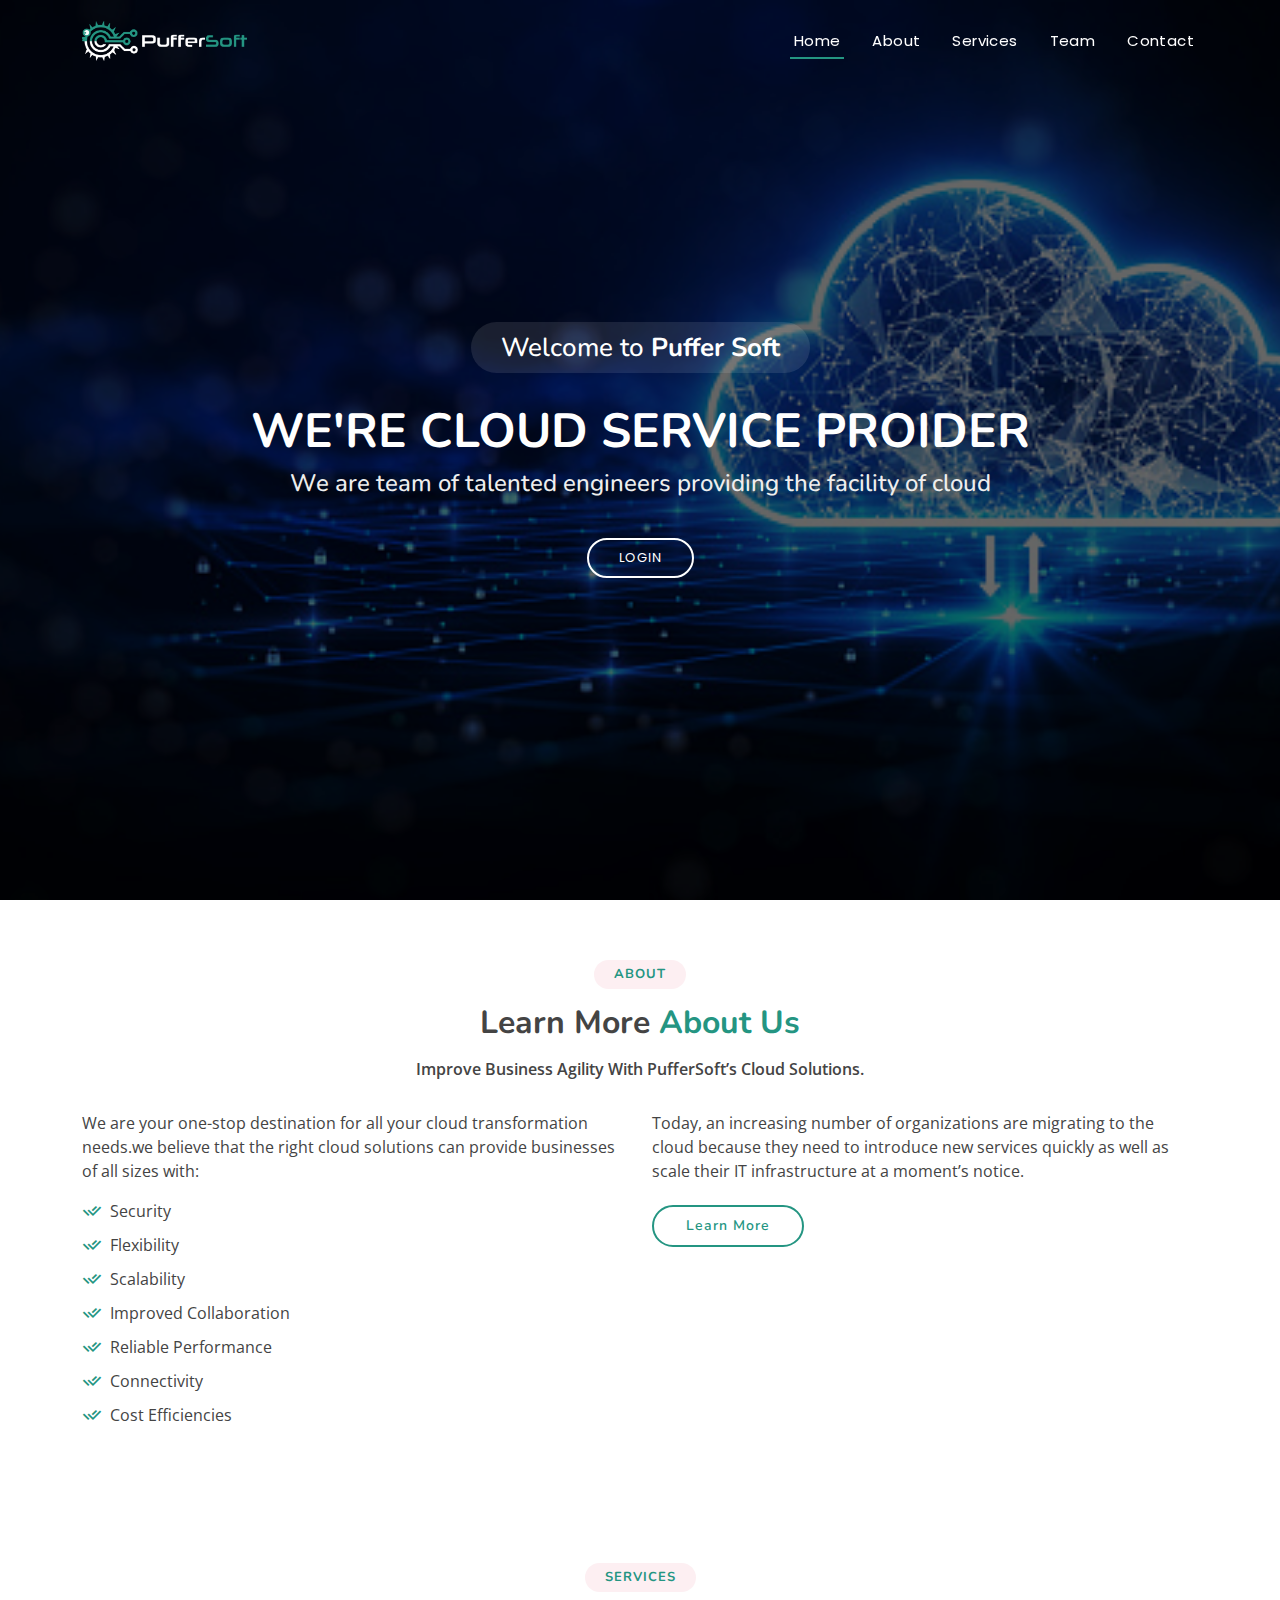
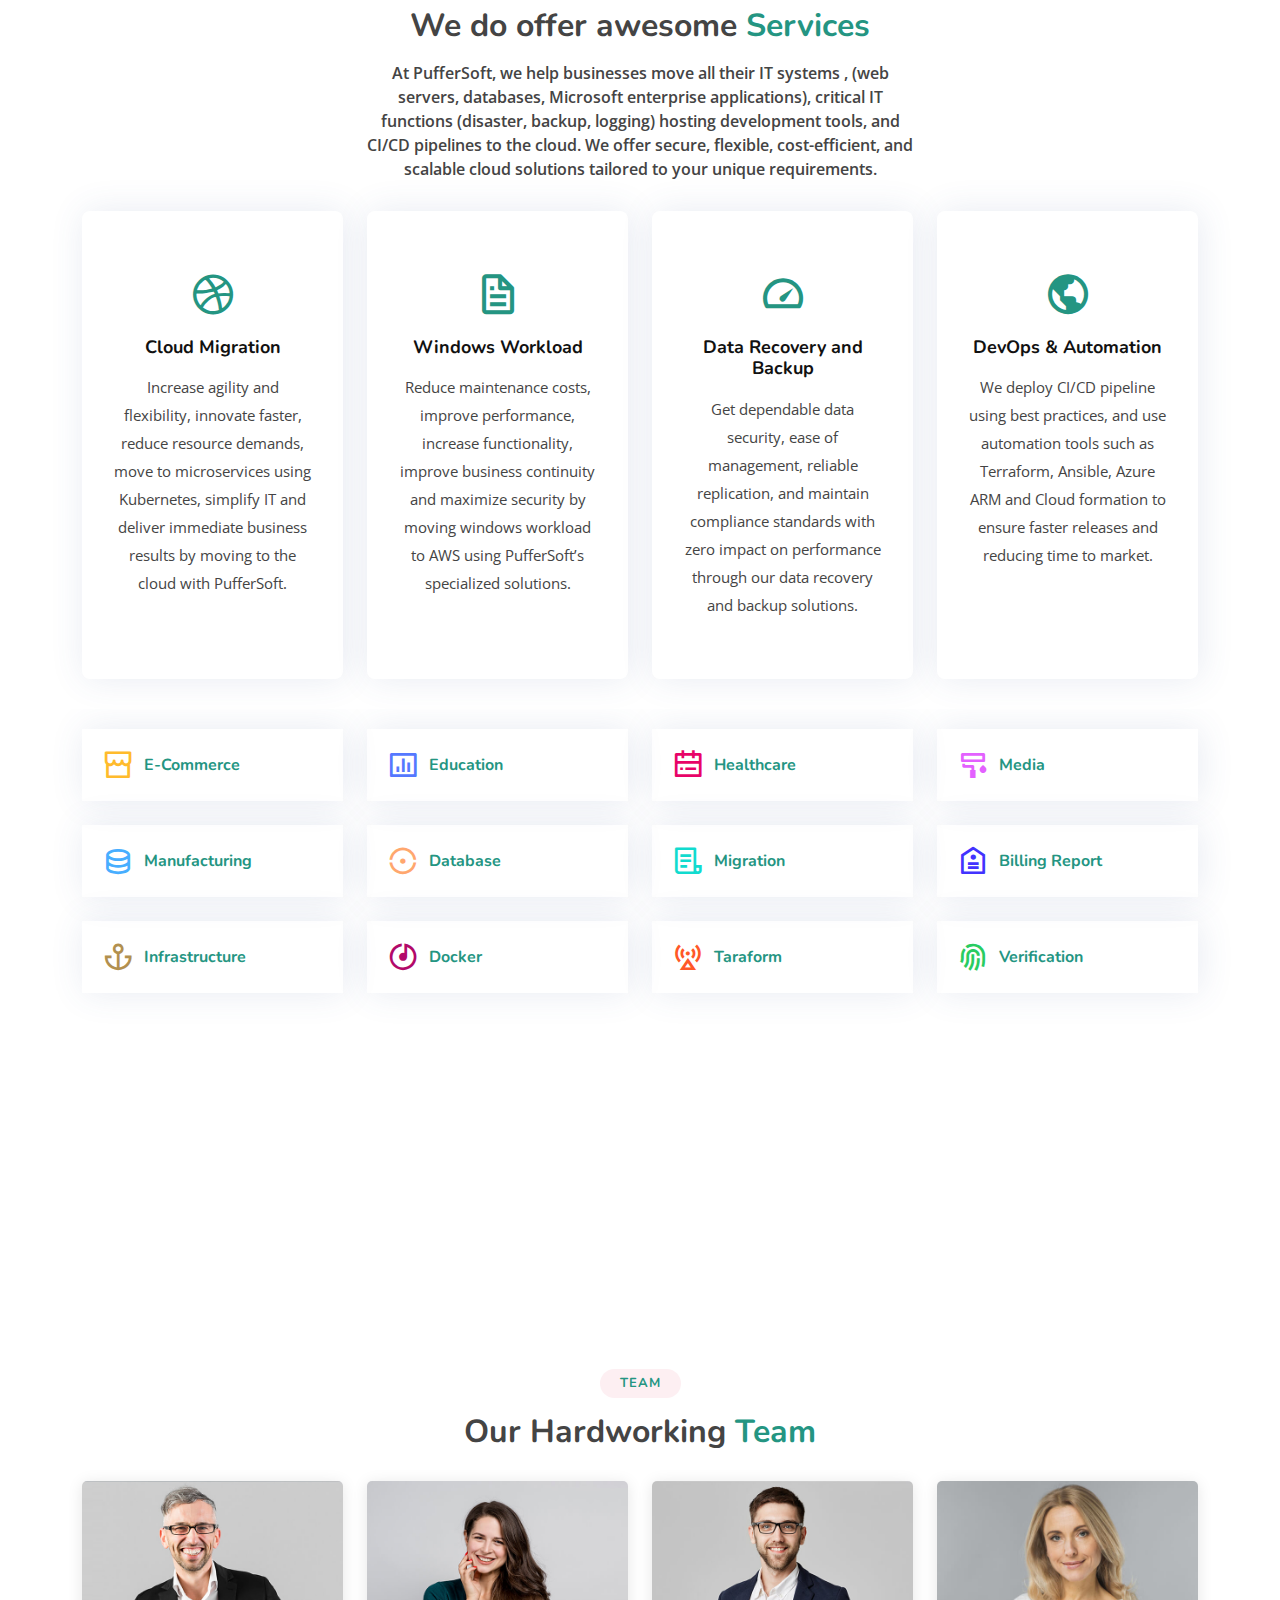
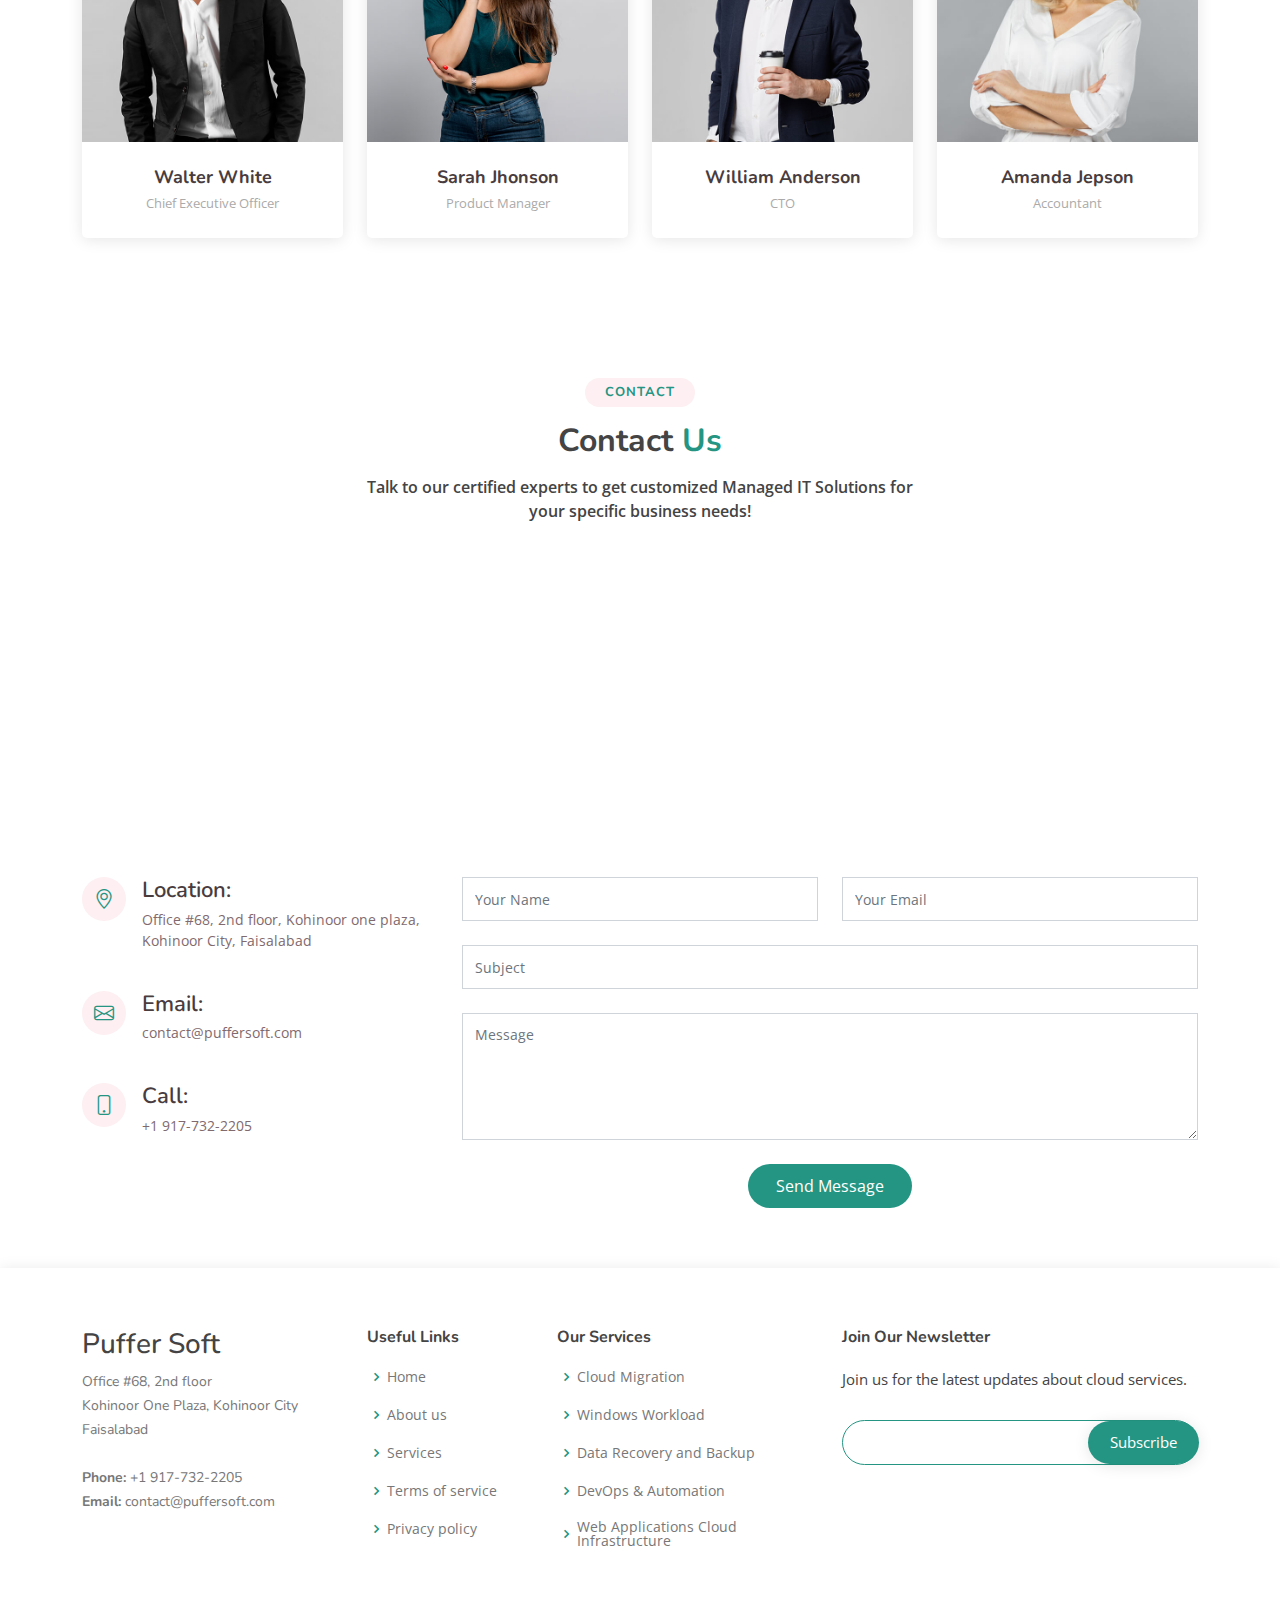
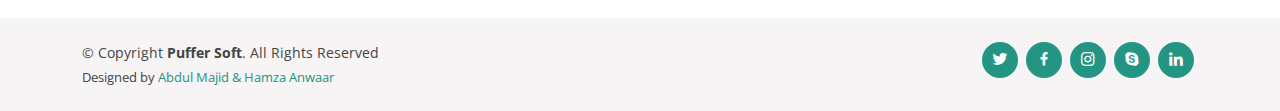
<file: Project/index.html>
<!DOCTYPE html>
<html lang="en">

<head>
  <meta charset="utf-8">
  <meta content="width=device-width, initial-scale=1.0" name="viewport">

  <title>Puffer Soft</title>
  <meta content="" name="description">
  <meta content="" name="keywords">

  <!-- Favicons -->
  <link href="assets/img/favicon.png" rel="icon">
  <link href="assets/img/favicon.png" rel="favicon-icon">

  <!-- Google Fonts -->
  <link href="https://fonts.googleapis.com/css?family=Open+Sans:300,300i,400,400i,600,600i,700,700i|Nunito:300,300i,400,400i,600,600i,700,700i|Poppins:300,300i,400,400i,500,500i,600,600i,700,700i" rel="stylesheet">

  <!-- Vendor CSS Files -->
  <link href="assets/vendor/bootstrap/css/bootstrap.min.css" rel="stylesheet">
  <link href="assets/vendor/bootstrap-icons/bootstrap-icons.css" rel="stylesheet">
  <link href="assets/vendor/boxicons/css/boxicons.min.css" rel="stylesheet">
  <link href="assets/vendor/glightbox/css/glightbox.min.css" rel="stylesheet">
  <link href="assets/vendor/remixicon/remixicon.css" rel="stylesheet">
  <link href="assets/vendor/swiper/swiper-bundle.min.css" rel="stylesheet">

  <!-- Template Main CSS File -->
  <link href="assets/css/style.css" rel="stylesheet">

  
</head>

<body>

  <!-- ======= Header ======= -->
  <header id="header" class="fixed-top ">
    <div class="container d-flex align-items-center justify-content-between">

      <!--<h1 class="logo"><a href="index.html">PufferSoft</a></h1>-->

      <!-- Uncomment below if you prefer to use an image logo -->
       <a href="index.html" class="logo"><img src="assets/img/logo1.png" alt="" class="img-fluid"></a>

      <nav id="navbar" class="navbar">
        <ul>
          <li><a class="nav-link scrollto active" href="#hero">Home</a></li>
          <li><a class="nav-link scrollto" href="#about">About</a></li>
          <li><a class="nav-link scrollto" href="#services">Services</a></li>
          <li><a class="nav-link scrollto" href="#team">Team</a></li>    
          <li><a class="nav-link scrollto" href="#contact">Contact</a></li>
        </ul>
        <i class="bi bi-list mobile-nav-toggle"></i>
      </nav><!-- .navbar -->

    </div>
  </header><!-- End Header -->

  <!-- ======= Hero Section ======= -->
  <section id="hero">
    <div class="hero-container">
      <h3>Welcome to <strong>Puffer Soft</strong></h3>
      <h1>We're Cloud Service Proider</h1>
      <h2>We are team of talented engineers providing the facility of cloud</h2>
      <a href="#about" class="btn-get-started scrollto">Login</a>
    </div>
  </section><!-- End Hero -->

  <main id="main">

    <!-- ======= About Section ======= -->
    <section id="about" class="about">
      <div class="container">

        <div class="section-title">
          <h2>About</h2>
          <h3>Learn More <span>About Us</span></h3>
          <p>Improve Business Agility With PufferSoft’s Cloud Solutions.</p>
        </div>

        <div class="row content">
          <div class="col-lg-6">
            <p>
              We are your one-stop destination for all your cloud transformation needs.we believe that the right cloud solutions can provide businesses of all sizes with:
            </p>
            <ul>
              <li><i class="ri-check-double-line"></i> Security</li>
              <li><i class="ri-check-double-line"></i> Flexibility</li>
              <li><i class="ri-check-double-line"></i> Scalability</li>
              <li><i class="ri-check-double-line"></i> Improved Collaboration</li>
              <li><i class="ri-check-double-line"></i> Reliable Performance</li>
              <li><i class="ri-check-double-line"></i> Connectivity</li>
              <li><i class="ri-check-double-line"></i> Cost Efficiencies</li>
            </ul>
          </div>
          <div class="col-lg-6 pt-4 pt-lg-0">
            <p>
              Today, an increasing number of organizations are migrating to the cloud because they need to introduce new services quickly as well as scale their IT infrastructure at a moment’s notice.
            </p>
            <a href="#" class="btn-learn-more">Learn More</a>
          </div>
        </div>

      </div>
    </section><!-- End About Section -->

    <!-- ======= Services Section ======= -->
    <section id="services" class="services">
      <div class="container">

        <div class="section-title">
          <h2>Services</h2>
          <h3>We do offer awesome <span>Services</span></h3>
          <p>At PufferSoft, we help businesses move all their IT systems , (web servers, databases, Microsoft enterprise applications), critical IT functions (disaster, backup, logging) hosting development tools, and CI/CD pipelines to the cloud. We offer secure, flexible, cost-efficient, and scalable cloud solutions tailored to your unique requirements.</p>
        </div>

        <div class="row">
          <div class="col-md-6 col-lg-3 d-flex align-items-stretch mb-5 mb-lg-0">
            <div class="icon-box">
              <div class="icon"><i class="bx bxl-dribbble"></i></div>
              <h4 class="title"><a href="">Cloud Migration</a></h4>
              <p class="description">Increase agility and flexibility, innovate faster, reduce resource demands, move to microservices using Kubernetes, simplify IT and deliver immediate business results by moving to the cloud with PufferSoft.</p>
            </div>
          </div>

          <div class="col-md-6 col-lg-3 d-flex align-items-stretch mb-5 mb-lg-0">
            <div class="icon-box">
              <div class="icon"><i class="bx bx-file"></i></div>
              <h4 class="title"><a href="">Windows Workload</a></h4>
              <p class="description">Reduce maintenance costs, improve performance, increase functionality, improve business continuity and maximize security by moving windows workload to AWS using PufferSoft’s specialized solutions.</p>
            </div>
          </div>

          <div class="col-md-6 col-lg-3 d-flex align-items-stretch mb-5 mb-lg-0">
            <div class="icon-box">
              <div class="icon"><i class="bx bx-tachometer"></i></div>
              <h4 class="title"><a href="">Data Recovery and Backup</a></h4>
              <p class="description">Get dependable data security, ease of management, reliable replication, and maintain compliance standards with zero impact on performance through our data recovery and backup solutions.</p>
            </div>
          </div>

          <div class="col-md-6 col-lg-3 d-flex align-items-stretch mb-5 mb-lg-0">
            <div class="icon-box">
              <div class="icon"><i class="bx bx-world"></i></div>
              <h4 class="title"><a href="">DevOps & Automation</a></h4>
              <p class="description">We deploy CI/CD pipeline using best practices, and use automation tools such as Terraform, Ansible, Azure ARM and Cloud formation to ensure faster releases and reducing time to market.</p>
            </div>
          </div>

        </div>

      </div>
    </section><!-- End Services Section -->

    <!-- ======= Features Section ======= -->
    <section id="features" class="features">
      <div class="container">

        <div class="row">
          <div class="col-lg-3 col-md-4 col-6 col-6">
            <div class="icon-box">
              <i class="ri-store-line" style="color: #ffbb2c;"></i>
              <h3><a href="">E-Commerce</a></h3>
            </div>
          </div>
          <div class="col-lg-3 col-md-4 col-6">
            <div class="icon-box">
              <i class="ri-bar-chart-box-line" style="color: #5578ff;"></i>
              <h3><a href="">Education</a></h3>
            </div>
          </div>
          <div class="col-lg-3 col-md-4 col-6 mt-4 mt-md-0">
            <div class="icon-box">
              <i class="ri-calendar-todo-line" style="color: #e80368;"></i>
              <h3><a href="">Healthcare</a></h3>
            </div>
          </div>
          <div class="col-lg-3 col-md-4 col-6 mt-4 mt-lg-0">
            <div class="icon-box">
              <i class="ri-paint-brush-line" style="color: #e361ff;"></i>
              <h3><a href="">Media</a></h3>
            </div>
          </div>
          <div class="col-lg-3 col-md-4 col-6 mt-4">
            <div class="icon-box">
              <i class="ri-database-2-line" style="color: #47aeff;"></i>
              <h3><a href="">Manufacturing</a></h3>
            </div>
          </div>
          <div class="col-lg-3 col-md-4 col-6 mt-4">
            <div class="icon-box">
              <i class="ri-gradienter-line" style="color: #ffa76e;"></i>
              <h3><a href="">Database</a></h3>
            </div>
          </div>
          <div class="col-lg-3 col-md-4 col-6 mt-4">
            <div class="icon-box">
              <i class="ri-file-list-3-line" style="color: #11dbcf;"></i>
              <h3><a href="">Migration</a></h3>
            </div>
          </div>
          <div class="col-lg-3 col-md-4 col-6 mt-4">
            <div class="icon-box">
              <i class="ri-price-tag-2-line" style="color: #4233ff;"></i>
              <h3><a href="">Billing Report</a></h3>
            </div>
          </div>
          <div class="col-lg-3 col-md-4 col-6 mt-4">
            <div class="icon-box">
              <i class="ri-anchor-line" style="color: #b2904f;"></i>
              <h3><a href="">Infrastructure</a></h3>
            </div>
          </div>
          <div class="col-lg-3 col-md-4 col-6 mt-4">
            <div class="icon-box">
              <i class="ri-disc-line" style="color: #b20969;"></i>
              <h3><a href="">Docker</a></h3>
            </div>
          </div>
          <div class="col-lg-3 col-md-4 col-6 mt-4">
            <div class="icon-box">
              <i class="ri-base-station-line" style="color: #ff5828;"></i>
              <h3><a href="">Taraform</a></h3>
            </div>
          </div>
          <div class="col-lg-3 col-md-4 col-6 mt-4">
            <div class="icon-box">
              <i class="ri-fingerprint-line" style="color: #29cc61;"></i>
              <h3><a href="">Verification</a></h3>
            </div>
          </div>
        </div>

      </div>
    </section><!-- End Features Section -->

    <!-- ======= Cta Section ======= -->
    <section id="cta" class="cta">
      <div class="container">

        <div class="text-center">
          <h3>Call To Action</h3>
          <p> Let’s Accelerate Your Cloud Migration Journey With PufferSoft</p>
          <a class="cta-btn" href="#">Contact Us Today!</a>
        </div>

      </div>
    </section><!-- End Cta Section -->

    

    

    

    <!-- ======= Team Section ======= -->
    <section id="team" class="team">
      <div class="container">

        <div class="section-title">
          <h2>Team</h2>
          <h3>Our Hardworking <span>Team</span></h3>
        
        </div>

        <div class="row">

          <div class="col-lg-3 col-md-6 d-flex align-items-stretch">
            <div class="member">
              <div class="member-img">
                <img src="assets/img/team/team-1.jpg" class="img-fluid" alt="">
                <div class="social">
                  <a href=""><i class="bi bi-twitter"></i></a>
                  <a href=""><i class="bi bi-facebook"></i></a>
                  <a href=""><i class="bi bi-instagram"></i></a>
                  <a href=""><i class="bi bi-linkedin"></i></a>
                </div>
              </div>
              <div class="member-info">
                <h4>Walter White</h4>
                <span>Chief Executive Officer</span>
              </div>
            </div>
          </div>

          <div class="col-lg-3 col-md-6 d-flex align-items-stretch">
            <div class="member">
              <div class="member-img">
                <img src="assets/img/team/team-2.jpg" class="img-fluid" alt="">
                <div class="social">
                  <a href=""><i class="bi bi-twitter"></i></a>
                  <a href=""><i class="bi bi-facebook"></i></a>
                  <a href=""><i class="bi bi-instagram"></i></a>
                  <a href=""><i class="bi bi-linkedin"></i></a>
                </div>
              </div>
              <div class="member-info">
                <h4>Sarah Jhonson</h4>
                <span>Product Manager</span>
              </div>
            </div>
          </div>

          <div class="col-lg-3 col-md-6 d-flex align-items-stretch">
            <div class="member">
              <div class="member-img">
                <img src="assets/img/team/team-3.jpg" class="img-fluid" alt="">
                <div class="social">
                  <a href=""><i class="bi bi-twitter"></i></a>
                  <a href=""><i class="bi bi-facebook"></i></a>
                  <a href=""><i class="bi bi-instagram"></i></a>
                  <a href=""><i class="bi bi-linkedin"></i></a>
                </div>
              </div>
              <div class="member-info">
                <h4>William Anderson</h4>
                <span>CTO</span>
              </div>
            </div>
          </div>

          <div class="col-lg-3 col-md-6 d-flex align-items-stretch">
            <div class="member">
              <div class="member-img">
                <img src="assets/img/team/team-4.jpg" class="img-fluid" alt="">
                <div class="social">
                  <a href=""><i class="bi bi-twitter"></i></a>
                  <a href=""><i class="bi bi-facebook"></i></a>
                  <a href=""><i class="bi bi-instagram"></i></a>
                  <a href=""><i class="bi bi-linkedin"></i></a>
                </div>
              </div>
              <div class="member-info">
                <h4>Amanda Jepson</h4>
                <span>Accountant</span>
              </div>
            </div>
          </div>

        </div>

      </div>
    </section><!-- End Team Section -->

    <!-- ======= Contact Section ======= -->
    <section id="contact" class="contact">
      <div class="container">

        <div class="section-title">
          <h2>Contact</h2>
          <h3>Contact <span>Us</span></h3>
          <p>Talk to our certified experts to get customized Managed IT Solutions for your specific business needs!</p>
        </div>

        <div>
          <iframe style="border:0; width: 100%; height: 270px;" src="https://www.google.com/maps/embed?pb=!1m18!1m12!1m3!1d3405.098793036596!2d73.11445891447995!3d31.411404059658842!2m3!1f0!2f0!3f0!3m2!1i1024!2i768!4f13.1!3m3!1m2!1s0x39226f73e1f58417%3A0x85457d040a691f04!2sPufferSoft!5e0!3m2!1sen!2s!4v1664861940160!5m2!1sen!2s" frameborder="0" allowfullscreen></iframe>
        </div>


        <div class="row mt-5">

          <div class="col-lg-4">
            <div class="info">
              <div class="address">
                <i class="bi bi-geo-alt"></i>
                <h4>Location:</h4>
                <p>Office #68, 2nd floor, Kohinoor one plaza, Kohinoor City, Faisalabad</p>
              </div>

              <div class="email">
                <i class="bi bi-envelope"></i>
                <h4>Email:</h4>
                <p>contact@puffersoft.com</p>
              </div>

              <div class="phone">
                <i class="bi bi-phone"></i>
                <h4>Call:</h4>
                <p>+1 917-732-2205</p>
              </div>

            </div>

          </div>

          <div class="col-lg-8 mt-5 mt-lg-0">

            <form action="forms/contact.php" method="post" role="form" class="php-email-form">
              <div class="row">
                <div class="col-md-6 form-group">
                  <input type="text" name="name" class="form-control" id="name" placeholder="Your Name" required>
                </div>
                <div class="col-md-6 form-group mt-3 mt-md-0">
                  <input type="email" class="form-control" name="email" id="email" placeholder="Your Email" required>
                </div>
              </div>
              <div class="form-group mt-3">
                <input type="text" class="form-control" name="subject" id="subject" placeholder="Subject" required>
              </div>
              <div class="form-group mt-3">
                <textarea class="form-control" name="message" rows="5" placeholder="Message" required></textarea>
              </div>
              <div class="my-3">
                <div class="loading">Loading</div>
                <div class="error-message"></div>
                <div class="sent-message">Your message has been sent. Thank you!</div>
              </div>
              <div class="text-center"><button type="submit">Send Message</button></div>
            </form>

          </div>

        </div>

      </div>
    </section><!-- End Contact Section -->

  </main><!-- End #main -->

  <!-- ======= Footer ======= -->
  <footer id="footer">

    <div class="footer-top">
      <div class="container">
        <div class="row">

          <div class="col-lg-3 col-md-6 footer-contact">
            <h3>Puffer Soft</h3>
            <p>
              Office #68, 2nd floor<br>
              Kohinoor One Plaza, Kohinoor City<br>
              Faisalabad<br><br>
              <strong>Phone:</strong> +1 917-732-2205<br>
              <strong>Email:</strong> contact@puffersoft.com<br>
            </p>
          </div>

          <div class="col-lg-2 col-md-6 footer-links">
            <h4>Useful Links</h4>
            <ul>
              <li><i class="bx bx-chevron-right"></i> <a href="#">Home</a></li>
              <li><i class="bx bx-chevron-right"></i> <a href="#">About us</a></li>
              <li><i class="bx bx-chevron-right"></i> <a href="#">Services</a></li>
              <li><i class="bx bx-chevron-right"></i> <a href="#">Terms of service</a></li>
              <li><i class="bx bx-chevron-right"></i> <a href="#">Privacy policy</a></li>
            </ul>
          </div>

          <div class="col-lg-3 col-md-6 footer-links">
            <h4>Our Services</h4>
            <ul>
              <li><i class="bx bx-chevron-right"></i> <a href="#">Cloud Migration</a></li>
              <li><i class="bx bx-chevron-right"></i> <a href="#">Windows Workload</a></li>
              <li><i class="bx bx-chevron-right"></i> <a href="#">Data Recovery and Backup</a></li>
              <li><i class="bx bx-chevron-right"></i> <a href="#">DevOps & Automation</a></li>
              <li><i class="bx bx-chevron-right"></i> <a href="#">Web Applications Cloud Infrastructure</a></li>
            </ul>
          </div>

          <div class="col-lg-4 col-md-6 footer-newsletter">
            <h4>Join Our Newsletter</h4>
            <p>Join us for the latest updates about cloud services.</p>
            <form action="" method="post">
              <input type="email" name="email"><input type="submit" value="Subscribe">
            </form>
          </div>

        </div>
      </div>
    </div>

    <div class="container d-md-flex py-4">

      <div class="me-md-auto text-center text-md-start">
        <div class="copyright">
          &copy; Copyright <strong><span>Puffer Soft</span></strong>. All Rights Reserved
        </div>
        <div class="credits">
          <!-- All the links in the footer should remain intact. -->
          <!-- You can delete the links only if you purchased the pro version. -->
          <!-- Licensing information: https://bootstrapmade.com/license/ -->
          <!-- Purchase the pro version with working PHP/AJAX contact form: https://bootstrapmade.com/tempo-free-onepage-bootstrap-theme/ -->
          Designed by <a href="https://puffersoft.com/">Abdul Majid & Hamza Anwaar</a>
        </div>
      </div>
      <div class="social-links text-center text-md-right pt-3 pt-md-0">
        <a href="#" class="twitter"><i class="bx bxl-twitter"></i></a>
        <a href="#" class="facebook"><i class="bx bxl-facebook"></i></a>
        <a href="#" class="instagram"><i class="bx bxl-instagram"></i></a>
        <a href="#" class="google-plus"><i class="bx bxl-skype"></i></a>
        <a href="#" class="linkedin"><i class="bx bxl-linkedin"></i></a>
      </div>
    </div>
  </footer><!-- End Footer -->

  <a href="#" class="back-to-top d-flex align-items-center justify-content-center"><i class="bi bi-arrow-up-short"></i></a>

  <!-- Vendor JS Files -->
  <script src="assets/vendor/bootstrap/js/bootstrap.bundle.min.js"></script>
  <script src="assets/vendor/glightbox/js/glightbox.min.js"></script>
  <script src="assets/vendor/isotope-layout/isotope.pkgd.min.js"></script>
  <script src="assets/vendor/swiper/swiper-bundle.min.js"></script>
  <script src="assets/vendor/php-email-form/validate.js"></script>

  <!-- Template Main JS File -->
  <script src="assets/js/main.js"></script>

</body>

</html>
</file>
<file: Project/assets/css/style.css>
/*--------------------------------------------------------------
# General
--------------------------------------------------------------*/
body {
  font-family: "Open Sans", sans-serif;
  color: #444444;
}

a {
  color: #249582;
  text-decoration: none;
}

a:hover {
  color: #249582;
  text-decoration: none;
}

h1,
h2,
h3,
h4,
h5,
h6 {
  font-family: "Nunito", sans-serif;
}

/*--------------------------------------------------------------
# Back to top button
--------------------------------------------------------------*/
.back-to-top {
  position: fixed;
  visibility: hidden;
  opacity: 0;
  right: 15px;
  bottom: 15px;
  z-index: 996;
  background: #249582;
  width: 40px;
  height: 40px;
  border-radius: 50px;
  transition: all 0.4s;
}

.back-to-top i {
  font-size: 28px;
  color: #fff;
  line-height: 0;
}

.back-to-top:hover {
  background: #00d084;
  color: #fff;
}

.back-to-top.active {
  visibility: visible;
  opacity: 1;
}

/*--------------------------------------------------------------
# Header
--------------------------------------------------------------*/
#header {
  transition: all 0.5s;
  z-index: 997;
  padding: 20px 0;
}

#header .logo {
  font-size: 30px;
  margin: 0;
  padding: 0;
  line-height: 1;
  font-weight: 600;
  letter-spacing: 1px;
  text-transform: uppercase;
}

#header .logo a {
  color: #fff;
}

#header .logo img {
  max-height: 40px;
}

#header.header-scrolled,
#header.header-inner-pages {
  background: rgba(0, 0, 0, 0.9);
  padding: 12px 0;
}

/*--------------------------------------------------------------
# Navigation Menu
--------------------------------------------------------------*/
/**
* Desktop Navigation 
*/
.navbar {
  padding: 0;
}

.navbar ul {
  margin: 0;
  padding: 0;
  display: flex;
  list-style: none;
  align-items: center;
}

.navbar li {
  position: relative;
}

.navbar>ul>li {
  white-space: nowrap;
  padding: 10px 0 10px 24px;
}

.navbar a,
.navbar a:focus {
  display: flex;
  align-items: center;
  justify-content: space-between;
  font-family: "Poppins", sans-serif;
  color: #fff;
  font-size: 15px;
  padding: 0 4px;
  white-space: nowrap;
  transition: 0.3s;
  letter-spacing: 0.4px;
  position: relative;
}

.navbar a i,
.navbar a:focus i {
  font-size: 12px;
  line-height: 0;
  margin-left: 5px;
}

.navbar>ul>li>a:before {
  content: "";
  position: absolute;
  width: 100%;
  height: 2px;
  bottom: -6px;
  left: 0;
  background-color: #249582;
  visibility: hidden;
  transform: scaleX(0);
  transition: all 0.3s ease-in-out 0s;
}

.navbar a:hover:before,
.navbar li:hover>a:before,
.navbar .active:before {
  visibility: visible;
  transform: scaleX(1);
}

.navbar a:hover,
.navbar .active,
.navbar .active:focus,
.navbar li:hover>a {
  color: #fff;
}

.navbar .dropdown ul {
  display: block;
  position: absolute;
  left: 24px;
  top: calc(100% + 30px);
  margin: 0;
  padding: 10px 0;
  z-index: 99;
  opacity: 0;
  visibility: hidden;
  background: #fff;
  box-shadow: 0px 0px 30px rgba(127, 137, 161, 0.25);
  transition: 0.3s;
}

.navbar .dropdown ul li {
  min-width: 200px;
}

.navbar .dropdown ul a {
  padding: 10px 20px;
  font-size: 14px;
  text-transform: none;
  color: #249582;
}

.navbar .dropdown ul a i {
  font-size: 12px;
}

.navbar .dropdown ul a:hover,
.navbar .dropdown ul .active:hover,
.navbar .dropdown ul li:hover>a {
  color: #249582;
}

.navbar .dropdown:hover>ul {
  opacity: 1;
  top: 100%;
  visibility: visible;
}

.navbar .dropdown .dropdown ul {
  top: 0;
  left: calc(100% - 30px);
  visibility: hidden;
}

.navbar .dropdown .dropdown:hover>ul {
  opacity: 1;
  top: 0;
  left: 100%;
  visibility: visible;
}

@media (max-width: 1366px) {
  .navbar .dropdown .dropdown ul {
    left: -90%;
  }

  .navbar .dropdown .dropdown:hover>ul {
    left: -100%;
  }
}

/**
* Mobile Navigation 
*/
.mobile-nav-toggle {
  color: #fff;
  font-size: 28px;
  cursor: pointer;
  display: none;
  line-height: 0;
  transition: 0.5s;
}

@media (max-width: 991px) {
  .mobile-nav-toggle {
    display: block;
  }

  .navbar ul {
    display: none;
  }
}

.navbar-mobile {
  position: fixed;
  overflow: hidden;
  top: 0;
  right: 0;
  left: 0;
  bottom: 0;
  background: rgba(45, 37, 38, 0.9);
  transition: 0.3s;
  z-index: 999;
}

.navbar-mobile .mobile-nav-toggle {
  position: absolute;
  top: 15px;
  right: 15px;
}

.navbar-mobile ul {
  display: block;
  position: absolute;
  top: 55px;
  right: 15px;
  bottom: 15px;
  left: 15px;
  padding: 10px 0;
  background-color: #fff;
  overflow-y: auto;
  transition: 0.3s;
}

.navbar-mobile>ul>li {
  padding: 0;
}

.navbar-mobile a:hover:before,
.navbar-mobile li:hover>a:before,
.navbar-mobile .active:before {
  visibility: hidden;
}

.navbar-mobile a,
.navbar-mobile a:focus {
  padding: 10px 20px;
  font-size: 15px;
  color: #249582;
}

.navbar-mobile a:hover,
.navbar-mobile .active,
.navbar-mobile li:hover>a {
  color: #249582;
}

.navbar-mobile .getstarted,
.navbar-mobile .getstarted:focus {
  margin: 15px;
}

.navbar-mobile .dropdown ul {
  position: static;
  display: none;
  margin: 10px 20px;
  padding: 10px 0;
  z-index: 99;
  opacity: 1;
  visibility: visible;
  background: #fff;
  box-shadow: 0px 0px 30px rgba(127, 137, 161, 0.25);
}

.navbar-mobile .dropdown ul li {
  min-width: 200px;
}

.navbar-mobile .dropdown ul a {
  padding: 10px 20px;
}

.navbar-mobile .dropdown ul a i {
  font-size: 12px;
}

.navbar-mobile .dropdown ul a:hover,
.navbar-mobile .dropdown ul .active:hover,
.navbar-mobile .dropdown ul li:hover>a {
  color: #249582;
}

.navbar-mobile .dropdown>.dropdown-active {
  display: block;
}

/*--------------------------------------------------------------
# Hero Section
--------------------------------------------------------------*/
#hero {
  width: 100%;
  height: 100vh;
  background: url("../img/hero-bg.jpg") top center;
  background-size: cover;
  position: relative;
}

#hero:before {
  content: "";
  background: rgba(0, 0, 0, 0.6);
  position: absolute;
  bottom: 0;
  top: 0;
  left: 0;
  right: 0;
}

#hero .hero-container {
  position: absolute;
  bottom: 0;
  top: 0;
  left: 0;
  right: 0;
  display: flex;
  justify-content: center;
  align-items: center;
  flex-direction: column;
  text-align: center;
  padding: 0 15px;
}

#hero h3 {
  background: rgba(255, 255, 255, 0.1);
  color: #fff;
  font-size: 26px;
  padding: 10px 30px;
  margin-bottom: 30px;
  border-radius: 50px;
}

#hero h1 {
  margin: 0 0 10px 0;
  font-size: 48px;
  font-weight: 700;
  line-height: 56px;
  text-transform: uppercase;
  color: #fff;
}

#hero h2 {
  color: #eee;
  margin-bottom: 40px;
  font-size: 24px;
}

#hero .btn-get-started {
  font-family: "Poppins", sans-serif;
  text-transform: uppercase;
  font-weight: 400;
  font-size: 13px;
  letter-spacing: 1px;
  display: inline-block;
  padding: 8px 30px 9px 30px;
  border-radius: 50px;
  transition: 0.5s;
  border: 2px solid #fff;
  color: #fff;
}

#hero .btn-get-started:hover {
  background: #249582;
  border: 2px solid #249582;
}

@media (min-width: 1024px) {
  #hero {
    background-attachment: fixed;
  }
}

@media (max-width: 768px) {
  #hero h3 {
    font-size: 22px;
  }

  #hero h1 {
    font-size: 28px;
    line-height: 36px;
  }

  #hero h2 {
    font-size: 18px;
    line-height: 24px;
    margin-bottom: 30px;
  }
}

@media (max-height: 500px) {
  #hero {
    height: 150vh;
  }
}

/*--------------------------------------------------------------
# Sections General
--------------------------------------------------------------*/
section {
  padding: 60px 0;
  overflow: hidden;
}

.section-bg {
  background-color: white;
}

.section-title {
  text-align: center;
  padding-bottom: 30px;
}

.section-title h2 {
  font-size: 13px;
  letter-spacing: 1px;
  font-weight: 700;
  padding: 8px 20px;
  line-height: 1;
  margin: 0;
  background: #fdeff2;
  color: #249582;
  display: inline-block;
  text-transform: uppercase;
  border-radius: 50px;
}

.section-title h3 {
  margin: 15px 0 0 0;
  font-size: 32px;
  font-weight: 700;
}

.section-title h3 span {
  color: #249582;
}

.section-title p {
  margin: 15px auto 0 auto;
  font-weight: 600;
}

@media (min-width: 1024px) {
  .section-title p {
    width: 50%;
  }
}

/*--------------------------------------------------------------
# About
--------------------------------------------------------------*/
.about .content h3 {
  font-weight: 600;
  font-size: 26px;
}

.about .content ul {
  list-style: none;
  padding: 0;
}

.about .content ul li {
  padding-left: 28px;
  position: relative;
}

.about .content ul li+li {
  margin-top: 10px;
}

.about .content ul i {
  position: absolute;
  left: 0;
  top: 2px;
  font-size: 20px;
  color: #249582;
  line-height: 1;
}

.about .content p:last-child {
  margin-bottom: 0;
}

.about .content .btn-learn-more {
  font-family: "Nunito", sans-serif;
  font-weight: 600;
  font-size: 14px;
  letter-spacing: 1px;
  display: inline-block;
  padding: 12px 32px;
  border-radius: 50px;
  transition: 0.3s;
  line-height: 1;
  color: #249582;
  -webkit-animation-delay: 0.8s;
  animation-delay: 0.8s;
  margin-top: 6px;
  border: 2px solid #249582;
}

.about .content .btn-learn-more:hover {
  background: #249582;
  color: #fff;
  text-decoration: none;
}

/*--------------------------------------------------------------
# Services
--------------------------------------------------------------*/
.services {
  padding-bottom: 30px;
}

.services .icon-box {
  padding: 60px 30px;
  position: relative;
  overflow: hidden;
  background: #fff;
  box-shadow: 2px 0 35px 0 rgba(68, 88, 144, 0.12);
  transition: all 0.3s ease-in-out;
  border-radius: 8px;
  z-index: 1;
  text-align: center;
}

.services .icon-box::before {
  content: "";
  position: absolute;
  background: #fdeff2;
  right: 0;
  left: 0;
  bottom: 0;
  top: 100%;
  transition: all 0.4s;
  z-index: -1;
}

.services .icon-box:hover::before {
  background: #249582;
  top: 0;
  border-radius: 0px;
}

.services .icon {
  margin-bottom: 15px;
}

.services .icon i {
  font-size: 48px;
  line-height: 1;
  color: #249582;
  transition: all 0.3s ease-in-out;
}

.services .title {
  font-weight: 700;
  margin-bottom: 15px;
  font-size: 18px;
}

.services .title a {
  color: #111;
}

.services .description {
  font-size: 15px;
  line-height: 28px;
  margin-bottom: 0;
}

.services .icon-box:hover .title a,
.services .icon-box:hover .description {
  color: #fff;
}

.services .icon-box:hover .icon i {
  color: #fff;
}

/*--------------------------------------------------------------
# Features
--------------------------------------------------------------*/
.features {
  padding-top: 20px;
}

.features .icon-box {
  display: flex;
  align-items: center;
  padding: 20px;
  transition: ease-in-out 0.3s;
  box-shadow: 2px 0 35px 0 rgba(68, 88, 144, 0.12);
}

.features .icon-box i {
  font-size: 32px;
  padding-right: 10px;
  line-height: 1;
}

.features .icon-box h3 {
  font-weight: 700;
  margin: 0;
  padding: 0;
  line-height: 1;
  font-size: 16px;
}

.features .icon-box h3 a {
  color: #249582;
  transition: ease-in-out 0.3s;
}

.features .icon-box:hover a {
  color: #249582;
}

/*--------------------------------------------------------------
# Cta
--------------------------------------------------------------*/
.cta {
  background: linear-gradient(rgba(2, 2, 2, 0.5), rgba(0, 0, 0, 0.8)), url("../img/cta-bg.jpg") center center;
  background-size: cover;
  padding: 60px 0;
}

.cta h3 {
  color: #fff;
  font-size: 28px;
  font-weight: 700;
}

.cta p {
  color: #fff;
}

.cta .cta-btn {
  font-family: "Nunito", sans-serif;
  text-transform: uppercase;
  font-weight: 500;
  font-size: 16px;
  letter-spacing: 1px;
  display: inline-block;
  padding: 8px 28px;
  border-radius: 25px;
  transition: 0.5s;
  margin-top: 10px;
  border: 2px solid #fff;
  color: #fff;
}

.cta .cta-btn:hover {
  background: #249582;
  border: 2px solid #249582;
}

@media (min-width: 1024px) {
  .cta {
    background-attachment: fixed;
  }
}

/*--------------------------------------------------------------
# Portfolio
--------------------------------------------------------------*/
.portfolio #portfolio-flters {
  padding: 0;
  margin: 0 auto 25px auto;
  list-style: none;
  text-align: center;
  border-radius: 50px;
}

.portfolio #portfolio-flters li {
  cursor: pointer;
  display: inline-block;
  padding: 7px 17px 9px 17px;
  font-size: 14px;
  font-weight: 500;
  line-height: 1;
  color: #444444;
  margin: 0 3px 10px 3px;
  transition: all ease-in-out 0.3s;
  background: #ede9e9;
  border-radius: 50px;
}

.portfolio #portfolio-flters li:hover,
.portfolio #portfolio-flters li.filter-active {
  color: #fff;
  background: #249582;
}

.portfolio #portfolio-flters li:last-child {
  margin-right: 0;
}

.portfolio .portfolio-item {
  margin-bottom: 30px;
  overflow: hidden;
}

.portfolio .portfolio-item img {
  position: relative;
  top: 0;
  transition: all 0.6s cubic-bezier(0.645, 0.045, 0.355, 1);
}

.portfolio .portfolio-item .portfolio-info {
  opacity: 0;
  position: absolute;
  left: 15px;
  right: 15px;
  bottom: -50px;
  z-index: 3;
  transition: all ease-in-out 0.3s;
  background: #249582;
  padding: 15px 20px;
}

.portfolio .portfolio-item .portfolio-info h4 {
  font-size: 18px;
  color: #fff;
  font-weight: 600;
}

.portfolio .portfolio-item .portfolio-info p {
  color: #fff;
  font-size: 14px;
  margin-bottom: 0;
}

.portfolio .portfolio-item .portfolio-info .preview-link,
.portfolio .portfolio-item .portfolio-info .details-link {
  position: absolute;
  right: 50px;
  font-size: 24px;
  top: calc(50% - 18px);
  color: white;
  transition: ease-in-out 0.3s;
}

.portfolio .portfolio-item .portfolio-info .preview-link:hover,
.portfolio .portfolio-item .portfolio-info .details-link:hover {
  color: #f7c2cc;
}

.portfolio .portfolio-item .portfolio-info .details-link {
  right: 15px;
}

.portfolio .portfolio-item:hover img {
  top: -30px;
}

.portfolio .portfolio-item:hover .portfolio-info {
  opacity: 1;
  bottom: 0;
}

/*--------------------------------------------------------------
# Portfolio Details
--------------------------------------------------------------*/
.portfolio-details {
  padding-top: 40px;
}

.portfolio-details .portfolio-details-slider img {
  width: 100%;
}

.portfolio-details .portfolio-details-slider .swiper-pagination {
  margin-top: 20px;
  position: relative;
}

.portfolio-details .portfolio-details-slider .swiper-pagination .swiper-pagination-bullet {
  width: 12px;
  height: 12px;
  background-color: #fff;
  opacity: 1;
  border: 1px solid #e43c5c;
}

.portfolio-details .portfolio-details-slider .swiper-pagination .swiper-pagination-bullet-active {
  background-color: #e43c5c;
}

.portfolio-details .portfolio-info {
  padding: 30px;
  box-shadow: 0px 0 30px rgba(73, 60, 62, 0.08);
}

.portfolio-details .portfolio-info h3 {
  font-size: 22px;
  font-weight: 700;
  margin-bottom: 20px;
  padding-bottom: 20px;
  border-bottom: 1px solid #eee;
}

.portfolio-details .portfolio-info ul {
  list-style: none;
  padding: 0;
  font-size: 15px;
}

.portfolio-details .portfolio-info ul li+li {
  margin-top: 10px;
}

.portfolio-details .portfolio-description {
  padding-top: 30px;
}

.portfolio-details .portfolio-description h2 {
  font-size: 26px;
  font-weight: 700;
  margin-bottom: 20px;
}

.portfolio-details .portfolio-description p {
  padding: 0;
}

/*--------------------------------------------------------------
# Pricing
--------------------------------------------------------------*/
.pricing .box {
  padding: 20px;
  background: #f9f9f9;
  text-align: center;
  border-radius: 8px;
  position: relative;
  overflow: hidden;
  border: 2px solid #f9f9f9;
}

.pricing .box h3 {
  font-weight: 400;
  padding: 15px;
  margin-top: 15px;
  font-size: 20px;
  font-weight: 600;
  color: #493c3e;
}

.pricing .box h4 {
  font-size: 42px;
  color: #e43c5c;
  font-weight: 500;
  font-family: "Open Sans", sans-serif;
  margin-bottom: 20px;
}

.pricing .box h4 sup {
  font-size: 20px;
  top: -15px;
  left: -3px;
}

.pricing .box h4 span {
  color: #bababa;
  font-size: 16px;
  font-weight: 300;
}

.pricing .box ul {
  padding: 0;
  list-style: none;
  color: #493c3e;
  text-align: center;
  line-height: 20px;
  font-size: 14px;
}

.pricing .box ul li {
  padding-bottom: 16px;
}

.pricing .box ul i {
  color: #e43c5c;
  font-size: 18px;
  padding-right: 4px;
}

.pricing .box ul .na {
  color: #ccc;
  text-decoration: line-through;
}

.pricing .box .btn-wrap {
  padding: 15px;
  text-align: center;
}

.pricing .box .btn-buy {
  display: inline-block;
  padding: 8px 40px 10px 40px;
  border-radius: 50px;
  border: 2px solid #e43c5c;
  color: #e43c5c;
  font-size: 14px;
  font-weight: 400;
  font-family: "Nunito", sans-serif;
  font-weight: 600;
  transition: 0.3s;
}

.pricing .box .btn-buy:hover {
  background: #e43c5c;
  color: #fff;
}

.pricing .recommended {
  border-color: #e43c5c;
}

.pricing .recommended .btn-buy {
  background: #e43c5c;
  color: #fff;
}

.pricing .recommended .btn-buy:hover {
  background: #d91e42;
  border-color: #d91e42;
}

.pricing .recommended-badge {
  position: absolute;
  top: 5px;
  left: 50%;
  transform: translateX(-50%);
  z-index: 1;
  font-size: 13px;
  padding: 3px 25px 6px 25px;
  background: #fce6ea;
  color: #e43c5c;
  border-radius: 50px;
}

/*--------------------------------------------------------------
# F.A.Q
--------------------------------------------------------------*/
.faq {
  padding: 60px 0;
}

.faq .faq-list {
  padding: 0;
  list-style: none;
}

.faq .faq-list li {
  border-bottom: 1px solid #f1eeef;
  margin-bottom: 20px;
  padding-bottom: 20px;
}

.faq .faq-list .question {
  display: block;
  position: relative;
  font-family: #e43c5c;
  font-size: 18px;
  line-height: 24px;
  font-weight: 400;
  padding-left: 25px;
  cursor: pointer;
  color: #d01d3f;
  transition: 0.3s;
}

.faq .faq-list i {
  font-size: 16px;
  position: absolute;
  left: 0;
  top: -2px;
}

.faq .faq-list p {
  margin-bottom: 0;
  padding: 10px 0 0 25px;
}

.faq .faq-list .icon-show {
  display: none;
}

.faq .faq-list .collapsed {
  color: black;
}

.faq .faq-list .collapsed:hover {
  color: #e43c5c;
}

.faq .faq-list .collapsed .icon-show {
  display: inline-block;
  transition: 0.6s;
}

.faq .faq-list .collapsed .icon-close {
  display: none;
  transition: 0.6s;
}

@media (min-width: 1280px) {
  .faq .container {
    padding: 0 120px;
  }
}

/*--------------------------------------------------------------
# Team
--------------------------------------------------------------*/
.team {
  background: #fff;
  padding: 60px 0;
}

.team .member {
  margin-bottom: 20px;
  overflow: hidden;
  text-align: center;
  border-radius: 5px;
  background: #fff;
  box-shadow: 0px 2px 15px rgba(0, 0, 0, 0.1);
}

.team .member .member-img {
  position: relative;
  overflow: hidden;
}

.team .member .social {
  position: absolute;
  left: 0;
  bottom: 0;
  right: 0;
  height: 40px;
  opacity: 0;
  transition: ease-in-out 0.3s;
  background: rgba(255, 255, 255, 0.85);
  display: flex;
  align-items: center;
  justify-content: center;
}

.team .member .social a {
  transition: color 0.3s;
  color: #249582;
  margin: 0 10px;
  display: inline-flex;
  align-items: center;
  justify-content: center;
}

.team .member .social a i {
  line-height: 0;
}

.team .member .social a:hover {
  color: #249582;
}

.team .member .social i {
  font-size: 18px;
  margin: 0 2px;
}

.team .member .member-info {
  padding: 25px 15px;
}

.team .member .member-info h4 {
  font-weight: 700;
  margin-bottom: 5px;
  font-size: 18px;
  color: #493c3e;
}

.team .member .member-info span {
  display: block;
  font-size: 13px;
  font-weight: 400;
  color: #aaaaaa;
}

.team .member .member-info p {
  font-style: italic;
  font-size: 14px;
  line-height: 26px;
  color: #777777;
}

.team .member:hover .social {
  opacity: 1;
}

/*--------------------------------------------------------------
# Contact
--------------------------------------------------------------*/
.contact .info {
  width: 100%;
  background: #fff;
}

.contact .info i {
  font-size: 20px;
  color: #249582;
  float: left;
  width: 44px;
  height: 44px;
  background: #fdeff2;
  display: flex;
  justify-content: center;
  align-items: center;
  border-radius: 50px;
  transition: all 0.3s ease-in-out;
}

.contact .info h4 {
  padding: 0 0 0 60px;
  font-size: 22px;
  font-weight: 600;
  margin-bottom: 5px;
  color: #493c3e;
}

.contact .info p {
  padding: 0 0 0 60px;
  margin-bottom: 0;
  font-size: 14px;
  color: #816a6e;
}

.contact .info .email,
.contact .info .phone {
  margin-top: 40px;
}

.contact .info .email:hover i,
.contact .info .address:hover i,
.contact .info .phone:hover i {
  background: #249582;
  color: #fff;
}

.contact .php-email-form {
  width: 100%;
  background: #fff;
}

.contact .php-email-form .form-group {
  padding-bottom: 8px;
}

.contact .php-email-form .error-message {
  display: none;
  color: #fff;
  background: #ed3c0d;
  text-align: left;
  padding: 15px;
  font-weight: 600;
}

.contact .php-email-form .error-message br+br {
  margin-top: 25px;
}

.contact .php-email-form .sent-message {
  display: none;
  color: #fff;
  background: #18d26e;
  text-align: center;
  padding: 15px;
  font-weight: 600;
}

.contact .php-email-form .loading {
  display: none;
  background: #fff;
  text-align: center;
  padding: 15px;
}

.contact .php-email-form .loading:before {
  content: "";
  display: inline-block;
  border-radius: 50%;
  width: 24px;
  height: 24px;
  margin: 0 10px -6px 0;
  border: 3px solid #18d26e;
  border-top-color: #eee;
  -webkit-animation: animate-loading 1s linear infinite;
  animation: animate-loading 1s linear infinite;
}

.contact .php-email-form input,
.contact .php-email-form textarea {
  border-radius: 0;
  box-shadow: none;
  font-size: 14px;
}

.contact .php-email-form input:focus,
.contact .php-email-form textarea:focus {
  border-color: #249582;
}

.contact .php-email-form input {
  height: 44px;
}

.contact .php-email-form textarea {
  padding: 10px 12px;
}

.contact .php-email-form button[type=submit] {
  background: #249582;
  border: 0;
  padding: 10px 28px;
  color: #fff;
  transition: 0.4s;
  border-radius: 50px;
}

.contact .php-email-form button[type=submit]:hover {
  background: #249582;
}

@-webkit-keyframes animate-loading {
  0% {
    transform: rotate(0deg);
  }

  100% {
    transform: rotate(360deg);
  }
}

@keyframes animate-loading {
  0% {
    transform: rotate(0deg);
  }

  100% {
    transform: rotate(360deg);
  }
}

/*--------------------------------------------------------------
# Breadcrumbs
--------------------------------------------------------------*/
.breadcrumbs {
  padding: 15px 0;
  background: #f6f4f4;
  margin-top: 67px;
}

@media (max-width: 992px) {
  .breadcrumbs {
    margin-top: 50px;
  }
}

.breadcrumbs h2 {
  font-size: 26px;
  font-weight: 600;
}

.breadcrumbs ol {
  display: flex;
  flex-wrap: wrap;
  list-style: none;
  padding: 0 0 10px 0;
  margin: 0;
  font-size: 14px;
}

.breadcrumbs ol li+li {
  padding-left: 10px;
}

.breadcrumbs ol li+li::before {
  display: inline-block;
  padding-right: 10px;
  color: #655356;
  content: "/";
}

/*--------------------------------------------------------------
# Blog
--------------------------------------------------------------*/
.blog {
  padding: 40px 0 20px 0;
}

.blog .entry {
  padding: 30px;
  margin-bottom: 60px;
  box-shadow: 0 4px 16px rgba(0, 0, 0, 0.1);
}

.blog .entry .entry-img {
  max-height: 440px;
  margin: -30px -30px 20px -30px;
  overflow: hidden;
}

.blog .entry .entry-title {
  font-size: 28px;
  font-weight: bold;
  padding: 0;
  margin: 0 0 20px 0;
}

.blog .entry .entry-title a {
  color: #493c3e;
  transition: 0.3s;
}

.blog .entry .entry-title a:hover {
  color: #e43c5c;
}

.blog .entry .entry-meta {
  margin-bottom: 15px;
  color: #b1a0a3;
}

.blog .entry .entry-meta ul {
  display: flex;
  flex-wrap: wrap;
  list-style: none;
  align-items: center;
  padding: 0;
  margin: 0;
}

.blog .entry .entry-meta ul li+li {
  padding-left: 20px;
}

.blog .entry .entry-meta i {
  font-size: 16px;
  margin-right: 8px;
  line-height: 0;
}

.blog .entry .entry-meta a {
  color: #777777;
  font-size: 14px;
  display: inline-block;
  line-height: 1;
}

.blog .entry .entry-content p {
  line-height: 24px;
}

.blog .entry .entry-content .read-more {
  -moz-text-align-last: right;
  text-align-last: right;
}

.blog .entry .entry-content .read-more a {
  display: inline-block;
  background: #e43c5c;
  color: #fff;
  padding: 6px 20px;
  transition: 0.3s;
  font-size: 14px;
  border-radius: 4px;
}

.blog .entry .entry-content .read-more a:hover {
  background: #e7526f;
}

.blog .entry .entry-content h3 {
  font-size: 22px;
  margin-top: 30px;
  font-weight: bold;
}

.blog .entry .entry-content blockquote {
  overflow: hidden;
  background-color: #fafafa;
  padding: 60px;
  position: relative;
  text-align: center;
  margin: 20px 0;
}

.blog .entry .entry-content blockquote p {
  color: #444444;
  line-height: 1.6;
  margin-bottom: 0;
  font-style: italic;
  font-weight: 500;
  font-size: 22px;
}

.blog .entry .entry-content blockquote::after {
  content: "";
  position: absolute;
  left: 0;
  top: 0;
  bottom: 0;
  width: 3px;
  background-color: #493c3e;
  margin-top: 20px;
  margin-bottom: 20px;
}

.blog .entry .entry-footer {
  padding-top: 10px;
  border-top: 1px solid #e6e6e6;
}

.blog .entry .entry-footer i {
  color: #9a8487;
  display: inline;
}

.blog .entry .entry-footer a {
  color: #57484a;
  transition: 0.3s;
}

.blog .entry .entry-footer a:hover {
  color: #e43c5c;
}

.blog .entry .entry-footer .cats {
  list-style: none;
  display: inline;
  padding: 0 20px 0 0;
  font-size: 14px;
}

.blog .entry .entry-footer .cats li {
  display: inline-block;
}

.blog .entry .entry-footer .tags {
  list-style: none;
  display: inline;
  padding: 0;
  font-size: 14px;
}

.blog .entry .entry-footer .tags li {
  display: inline-block;
}

.blog .entry .entry-footer .tags li+li::before {
  padding-right: 6px;
  color: #6c757d;
  content: ",";
}

.blog .entry .entry-footer .share {
  font-size: 16px;
}

.blog .entry .entry-footer .share i {
  padding-left: 5px;
}

.blog .entry-single {
  margin-bottom: 30px;
}

.blog .blog-author {
  padding: 20px;
  margin-bottom: 30px;
  box-shadow: 0 4px 16px rgba(0, 0, 0, 0.1);
}

.blog .blog-author img {
  width: 120px;
  margin-right: 20px;
}

.blog .blog-author h4 {
  font-weight: 600;
  font-size: 22px;
  margin-bottom: 0px;
  padding: 0;
  color: #493c3e;
}

.blog .blog-author .social-links {
  margin: 0 10px 10px 0;
}

.blog .blog-author .social-links a {
  color: rgba(73, 60, 62, 0.5);
  margin-right: 5px;
}

.blog .blog-author p {
  font-style: italic;
  color: #b7b7b7;
}

.blog .blog-comments {
  margin-bottom: 30px;
}

.blog .blog-comments .comments-count {
  font-weight: bold;
}

.blog .blog-comments .comment {
  margin-top: 30px;
  position: relative;
}

.blog .blog-comments .comment .comment-img {
  margin-right: 14px;
}

.blog .blog-comments .comment .comment-img img {
  width: 60px;
}

.blog .blog-comments .comment h5 {
  font-size: 16px;
  margin-bottom: 2px;
}

.blog .blog-comments .comment h5 a {
  font-weight: bold;
  color: #444444;
  transition: 0.3s;
}

.blog .blog-comments .comment h5 a:hover {
  color: #e43c5c;
}

.blog .blog-comments .comment h5 .reply {
  padding-left: 10px;
  color: #493c3e;
}

.blog .blog-comments .comment h5 .reply i {
  font-size: 20px;
}

.blog .blog-comments .comment time {
  display: block;
  font-size: 14px;
  color: #655356;
  margin-bottom: 5px;
}

.blog .blog-comments .comment.comment-reply {
  padding-left: 40px;
}

.blog .blog-comments .reply-form {
  margin-top: 30px;
  padding: 30px;
  box-shadow: 0 4px 16px rgba(0, 0, 0, 0.1);
}

.blog .blog-comments .reply-form h4 {
  font-weight: bold;
  font-size: 22px;
}

.blog .blog-comments .reply-form p {
  font-size: 14px;
}

.blog .blog-comments .reply-form input {
  border-radius: 4px;
  padding: 10px 10px;
  font-size: 14px;
}

.blog .blog-comments .reply-form input:focus {
  box-shadow: none;
  border-color: #f096a7;
}

.blog .blog-comments .reply-form textarea {
  border-radius: 4px;
  padding: 10px 10px;
  font-size: 14px;
}

.blog .blog-comments .reply-form textarea:focus {
  box-shadow: none;
  border-color: #f096a7;
}

.blog .blog-comments .reply-form .form-group {
  margin-bottom: 25px;
}

.blog .blog-comments .reply-form .btn-primary {
  border-radius: 4px;
  padding: 10px 20px;
  border: 0;
  background-color: #493c3e;
}

.blog .blog-comments .reply-form .btn-primary:hover {
  background-color: #57484a;
}

.blog .blog-pagination {
  color: #816a6e;
}

.blog .blog-pagination ul {
  display: flex;
  padding: 0;
  margin: 0;
  list-style: none;
}

.blog .blog-pagination li {
  margin: 0 5px;
  transition: 0.3s;
}

.blog .blog-pagination li a {
  color: #493c3e;
  padding: 7px 16px;
  display: flex;
  align-items: center;
  justify-content: center;
}

.blog .blog-pagination li.active,
.blog .blog-pagination li:hover {
  background: #e43c5c;
}

.blog .blog-pagination li.active a,
.blog .blog-pagination li:hover a {
  color: #fff;
}

.blog .sidebar {
  padding: 30px;
  margin: 0 0 60px 20px;
  box-shadow: 0 4px 16px rgba(0, 0, 0, 0.1);
}

.blog .sidebar .sidebar-title {
  font-size: 20px;
  font-weight: 700;
  padding: 0 0 0 0;
  margin: 0 0 15px 0;
  color: #493c3e;
  position: relative;
}

.blog .sidebar .sidebar-item {
  margin-bottom: 30px;
}

.blog .sidebar .search-form form {
  background: #fff;
  border: 1px solid #ddd;
  padding: 3px 10px;
  position: relative;
}

.blog .sidebar .search-form form input[type=text] {
  border: 0;
  padding: 4px;
  border-radius: 4px;
  width: calc(100% - 40px);
}

.blog .sidebar .search-form form button {
  position: absolute;
  top: 0;
  right: 0;
  bottom: 0;
  border: 0;
  background: none;
  font-size: 16px;
  padding: 0 15px;
  margin: -1px;
  background: #e43c5c;
  color: #fff;
  transition: 0.3s;
  border-radius: 0 4px 4px 0;
  line-height: 0;
}

.blog .sidebar .search-form form button i {
  line-height: 0;
}

.blog .sidebar .search-form form button:hover {
  background: #e64e6b;
}

.blog .sidebar .categories ul {
  list-style: none;
  padding: 0;
}

.blog .sidebar .categories ul li+li {
  padding-top: 10px;
}

.blog .sidebar .categories ul a {
  color: #493c3e;
  transition: 0.3s;
}

.blog .sidebar .categories ul a:hover {
  color: #e43c5c;
}

.blog .sidebar .categories ul a span {
  padding-left: 5px;
  color: #aaaaaa;
  font-size: 14px;
}

.blog .sidebar .recent-posts .post-item+.post-item {
  margin-top: 15px;
}

.blog .sidebar .recent-posts img {
  width: 80px;
  float: left;
}

.blog .sidebar .recent-posts h4 {
  font-size: 15px;
  margin-left: 95px;
  font-weight: bold;
}

.blog .sidebar .recent-posts h4 a {
  color: #493c3e;
  transition: 0.3s;
}

.blog .sidebar .recent-posts h4 a:hover {
  color: #e43c5c;
}

.blog .sidebar .recent-posts time {
  display: block;
  margin-left: 95px;
  font-style: italic;
  font-size: 14px;
  color: #aaaaaa;
}

.blog .sidebar .tags {
  margin-bottom: -10px;
}

.blog .sidebar .tags ul {
  list-style: none;
  padding: 0;
}

.blog .sidebar .tags ul li {
  display: inline-block;
}

.blog .sidebar .tags ul a {
  color: #8e767a;
  font-size: 14px;
  padding: 6px 14px;
  margin: 0 6px 8px 0;
  border: 1px solid #f6f4f4;
  display: inline-block;
  transition: 0.


  3s;
}

.blog .sidebar .tags ul a:hover {
  color: #fff;
  border: 1px solid #249582;
  background: #249582;
}

.blog .sidebar .tags ul a span {
  padding-left: 5px;
  color: #dfd8d9;
  font-size: 14px;
}

/*--------------------------------------------------------------
# Footer
--------------------------------------------------------------*/
#footer {
  color: #444444;
  font-size: 14px;
  background: #f6f4f4;
  box-shadow: 0px 2px 15px rgba(0, 0, 0, 0.1);
}

#footer .footer-top {
  padding: 60px 0 30px 0;
  background: #fff;
}

#footer .footer-top .footer-contact {
  margin-bottom: 30px;
}

#footer .footer-top .footer-contact h4 {
  font-size: 22px;
  margin: 0 0 30px 0;
  padding: 2px 0 2px 0;
  line-height: 1;
  font-weight: 700;
}

#footer .footer-top .footer-contact p {
  font-size: 14px;
  line-height: 24px;
  margin-bottom: 0;
  font-family: "Nunito", sans-serif;
  color: #777777;
}

#footer .footer-top h4 {
  font-size: 16px;
  font-weight: bold;
  color: #444444;
  position: relative;
  padding-bottom: 12px;
}

#footer .footer-top .footer-links {
  margin-bottom: 30px;
}

#footer .footer-top .footer-links ul {
  list-style: none;
  padding: 0;
  margin: 0;
}

#footer .footer-top .footer-links ul i {
  padding-right: 2px;
  color: #249582;
  font-size: 18px;
  line-height: 1;
}

#footer .footer-top .footer-links ul li {
  padding: 10px 0;
  display: flex;
  align-items: center;
}

#footer .footer-top .footer-links ul li:first-child {
  padding-top: 0;
}

#footer .footer-top .footer-links ul a {
  color: #777777;
  transition: 0.3s;
  display: inline-block;
  line-height: 1;
}

#footer .footer-top .footer-links ul a:hover {
  text-decoration: none;
  color: #249582;
}

#footer .footer-newsletter {
  font-size: 15px;
}

#footer .footer-newsletter h4 {
  font-size: 16px;
  font-weight: bold;
  color: #444444;
  position: relative;
  padding-bottom: 12px;
}

#footer .footer-newsletter form {
  margin-top: 30px;
  background: #fff;
  padding: 6px 10px;
  position: relative;
  border-radius: 50px;
  text-align: left;
  border: 1px solid #249582;
}

#footer .footer-newsletter form input[type=email] {
  border: 0;
  padding: 4px 8px;
  width: calc(100% - 100px);
}

#footer .footer-newsletter form input[type=submit] {
  position: absolute;
  top: 0;
  right: -2px;
  bottom: 0;
  border: 0;
  background: none;
  font-size: 15px;
  padding: 0 22px;
  background: #249582;
  color: #fff;
  transition: 0.3s;
  border-radius: 50px;
  box-shadow: 0px 2px 15px rgba(0, 0, 0, 0.1);
}

#footer .footer-newsletter form input[type=submit]:hover {
  background: #249582;
}

#footer .credits {
  padding-top: 5px;
  font-size: 13px;
  color: #444444;
}

#footer .social-links a {
  font-size: 18px;
  display: inline-block;
  background: #249582;
  color: #fff;
  line-height: 1;
  padding: 8px 0;
  margin-right: 4px;
  border-radius: 50%;
  text-align: center;
  width: 36px;
  height: 36px;
  transition: 0.3s;
}

#footer .social-links a:hover {
  background: #249582;
  color: #fff;
  text-decoration: none;
}
</file>
